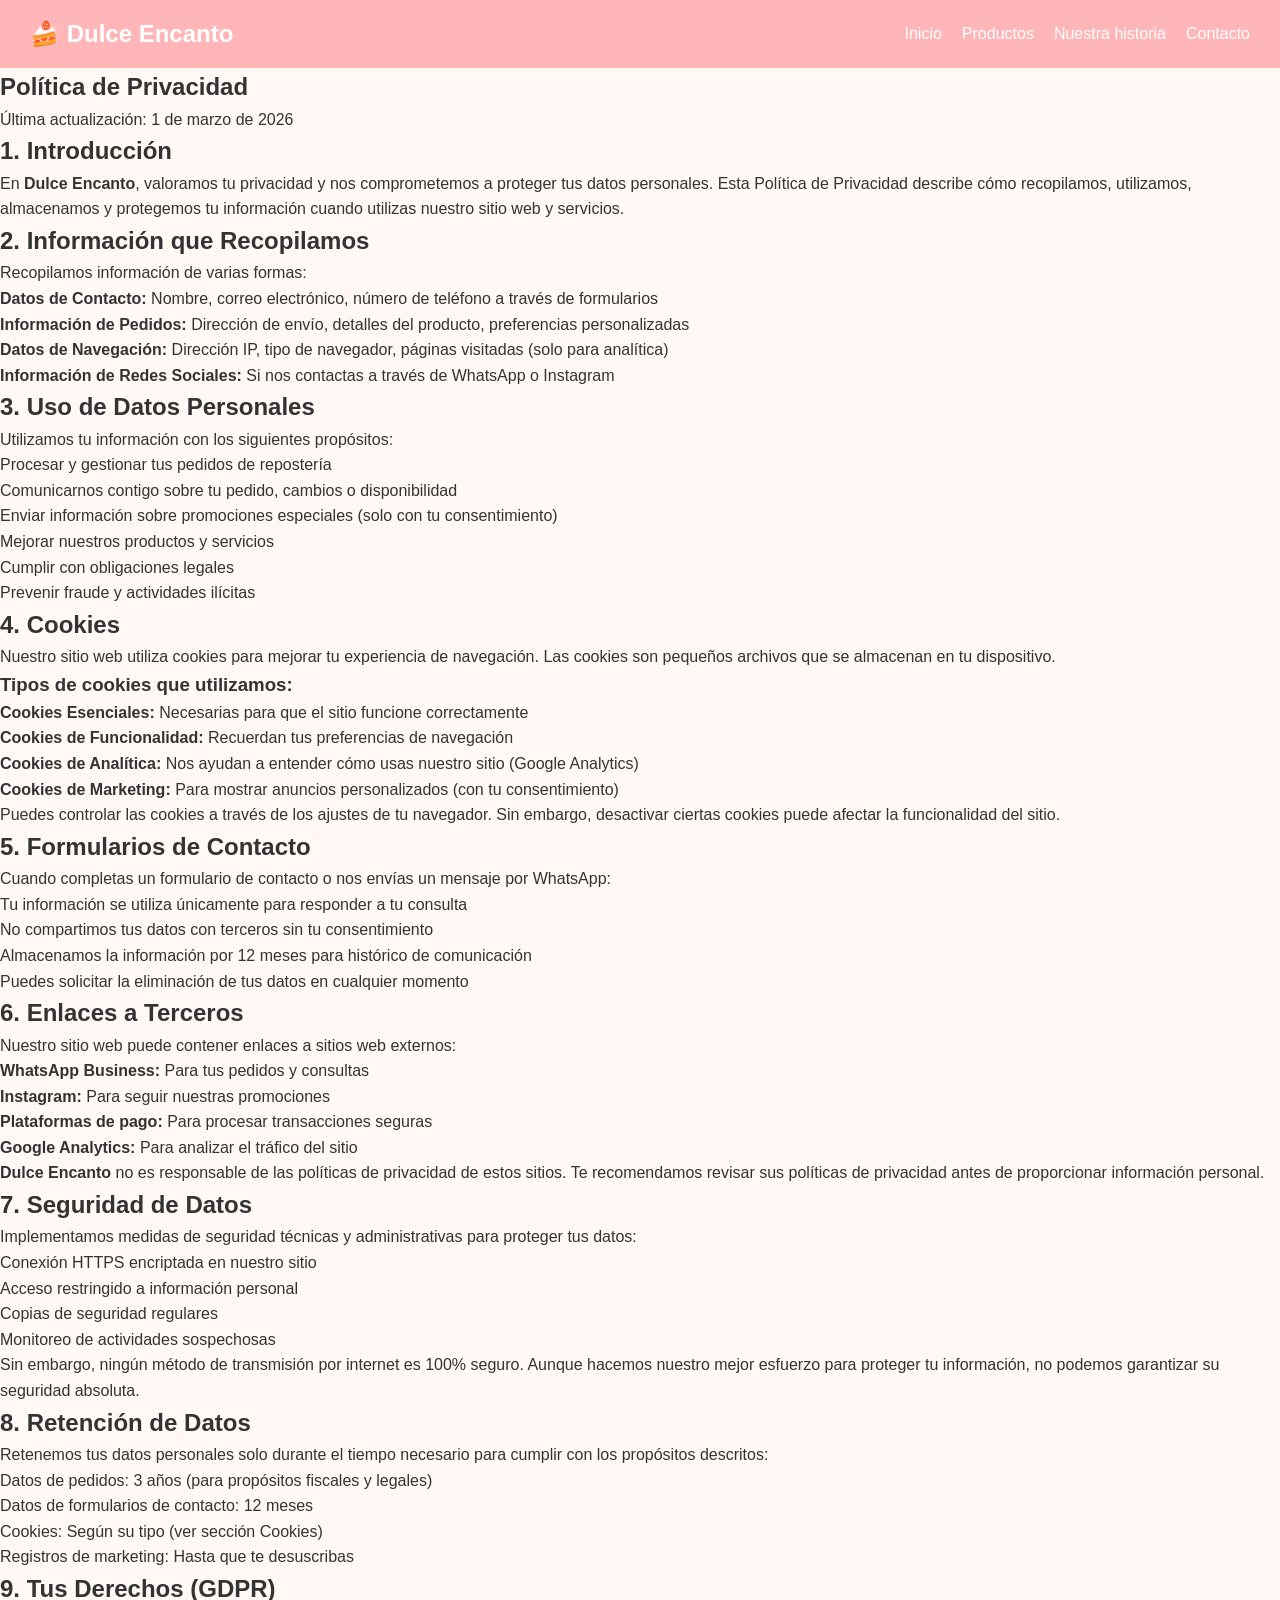
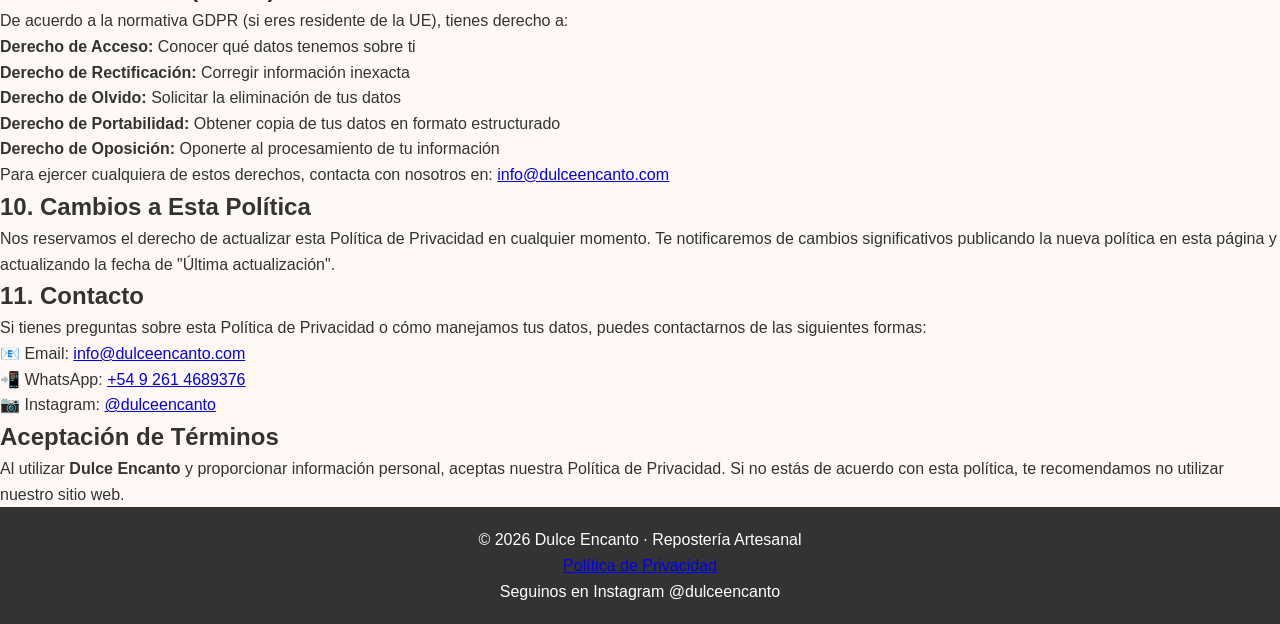
<file: politica-de-privacidad.html>
<!DOCTYPE html>
<html lang="es">
<head>
  <meta charset="UTF-8" />
  <meta name="viewport" content="width=device-width, initial-scale=1.0" />
  <title>Política de Privacidad | Dulce Encanto</title>
  <link rel="stylesheet" href="styles.css" />
</head>
<body>

  <!-- Header -->
  <header class="header">
    <div class="logo">🍰 Dulce Encanto</div>
    <nav class="nav">
      <a href="index.html#inicio">Inicio</a>
      <a href="index.html#productos">Productos</a>
      <a href="index.html#historia">Nuestra historia</a>
      <a href="index.html#contacto">Contacto</a>
    </nav>
    <button class="menu-btn" id="menuBtn">☰</button>
  </header>

  <!-- Política de Privacidad -->
  <section class="privacy-hero">
    <h1>Política de Privacidad</h1>
    <p>Última actualización: 1 de marzo de 2026</p>
  </section>

  <section class="privacy-content">
    <div class="privacy-container">
      
      <article class="privacy-article">
        <h2>1. Introducción</h2>
        <p>
          En <strong>Dulce Encanto</strong>, valoramos tu privacidad y nos comprometemos a proteger tus datos personales. 
          Esta Política de Privacidad describe cómo recopilamos, utilizamos, almacenamos y protegemos tu información 
          cuando utilizas nuestro sitio web y servicios.
        </p>
      </article>

      <article class="privacy-article">
        <h2>2. Información que Recopilamos</h2>
        <p>Recopilamos información de varias formas:</p>
        <ul>
          <li><strong>Datos de Contacto:</strong> Nombre, correo electrónico, número de teléfono a través de formularios</li>
          <li><strong>Información de Pedidos:</strong> Dirección de envío, detalles del producto, preferencias personalizadas</li>
          <li><strong>Datos de Navegación:</strong> Dirección IP, tipo de navegador, páginas visitadas (solo para analítica)</li>
          <li><strong>Información de Redes Sociales:</strong> Si nos contactas a través de WhatsApp o Instagram</li>
        </ul>
      </article>

      <article class="privacy-article">
        <h2>3. Uso de Datos Personales</h2>
        <p>Utilizamos tu información con los siguientes propósitos:</p>
        <ul>
          <li>Procesar y gestionar tus pedidos de repostería</li>
          <li>Comunicarnos contigo sobre tu pedido, cambios o disponibilidad</li>
          <li>Enviar información sobre promociones especiales (solo con tu consentimiento)</li>
          <li>Mejorar nuestros productos y servicios</li>
          <li>Cumplir con obligaciones legales</li>
          <li>Prevenir fraude y actividades ilícitas</li>
        </ul>
      </article>

      <article class="privacy-article">
        <h2>4. Cookies</h2>
        <p>
          Nuestro sitio web utiliza cookies para mejorar tu experiencia de navegación. Las cookies son pequeños archivos 
          que se almacenan en tu dispositivo.
        </p>
        <h3>Tipos de cookies que utilizamos:</h3>
        <ul>
          <li><strong>Cookies Esenciales:</strong> Necesarias para que el sitio funcione correctamente</li>
          <li><strong>Cookies de Funcionalidad:</strong> Recuerdan tus preferencias de navegación</li>
          <li><strong>Cookies de Analítica:</strong> Nos ayudan a entender cómo usas nuestro sitio (Google Analytics)</li>
          <li><strong>Cookies de Marketing:</strong> Para mostrar anuncios personalizados (con tu consentimiento)</li>
        </ul>
        <p>
          Puedes controlar las cookies a través de los ajustes de tu navegador. Sin embargo, desactivar ciertas cookies 
          puede afectar la funcionalidad del sitio.
        </p>
      </article>

      <article class="privacy-article">
        <h2>5. Formularios de Contacto</h2>
        <p>
          Cuando completas un formulario de contacto o nos envías un mensaje por WhatsApp:
        </p>
        <ul>
          <li>Tu información se utiliza únicamente para responder a tu consulta</li>
          <li>No compartimos tus datos con terceros sin tu consentimiento</li>
          <li>Almacenamos la información por 12 meses para histórico de comunicación</li>
          <li>Puedes solicitar la eliminación de tus datos en cualquier momento</li>
        </ul>
      </article>

      <article class="privacy-article">
        <h2>6. Enlaces a Terceros</h2>
        <p>
          Nuestro sitio web puede contener enlaces a sitios web externos:
        </p>
        <ul>
          <li><strong>WhatsApp Business:</strong> Para tus pedidos y consultas</li>
          <li><strong>Instagram:</strong> Para seguir nuestras promociones</li>
          <li><strong>Plataformas de pago:</strong> Para procesar transacciones seguras</li>
          <li><strong>Google Analytics:</strong> Para analizar el tráfico del sitio</li>
        </ul>
        <p>
          <strong>Dulce Encanto</strong> no es responsable de las políticas de privacidad de estos sitios. 
          Te recomendamos revisar sus políticas de privacidad antes de proporcionar información personal.
        </p>
      </article>

      <article class="privacy-article">
        <h2>7. Seguridad de Datos</h2>
        <p>
          Implementamos medidas de seguridad técnicas y administrativas para proteger tus datos:
        </p>
        <ul>
          <li>Conexión HTTPS encriptada en nuestro sitio</li>
          <li>Acceso restringido a información personal</li>
          <li>Copias de seguridad regulares</li>
          <li>Monitoreo de actividades sospechosas</li>
        </ul>
        <p>
          Sin embargo, ningún método de transmisión por internet es 100% seguro. Aunque hacemos nuestro mejor esfuerzo 
          para proteger tu información, no podemos garantizar su seguridad absoluta.
        </p>
      </article>

      <article class="privacy-article">
        <h2>8. Retención de Datos</h2>
        <p>
          Retenemos tus datos personales solo durante el tiempo necesario para cumplir con los propósitos descritos:
        </p>
        <ul>
          <li>Datos de pedidos: 3 años (para propósitos fiscales y legales)</li>
          <li>Datos de formularios de contacto: 12 meses</li>
          <li>Cookies: Según su tipo (ver sección Cookies)</li>
          <li>Registros de marketing: Hasta que te desuscribas</li>
        </ul>
      </article>

      <article class="privacy-article">
        <h2>9. Tus Derechos (GDPR)</h2>
        <p>
          De acuerdo a la normativa GDPR (si eres residente de la UE), tienes derecho a:
        </p>
        <ul>
          <li><strong>Derecho de Acceso:</strong> Conocer qué datos tenemos sobre ti</li>
          <li><strong>Derecho de Rectificación:</strong> Corregir información inexacta</li>
          <li><strong>Derecho de Olvido:</strong> Solicitar la eliminación de tus datos</li>
          <li><strong>Derecho de Portabilidad:</strong> Obtener copia de tus datos en formato estructurado</li>
          <li><strong>Derecho de Oposición:</strong> Oponerte al procesamiento de tu información</li>
        </ul>
        <p>
          Para ejercer cualquiera de estos derechos, contacta con nosotros en: 
          <a href="mailto:info@dulceencanto.com">info@dulceencanto.com</a>
        </p>
      </article>

      <article class="privacy-article">
        <h2>10. Cambios a Esta Política</h2>
        <p>
          Nos reservamos el derecho de actualizar esta Política de Privacidad en cualquier momento. 
          Te notificaremos de cambios significativos publicando la nueva política en esta página y 
          actualizando la fecha de "Última actualización".
        </p>
      </article>

      <article class="privacy-article">
        <h2>11. Contacto</h2>
        <p>
          Si tienes preguntas sobre esta Política de Privacidad o cómo manejamos tus datos, 
          puedes contactarnos de las siguientes formas:
        </p>
        <ul>
          <li>📧 Email: <a href="mailto:info@dulceencanto.com">info@dulceencanto.com</a></li>
          <li>📲 WhatsApp: <a href="https://wa.me/5492614689376" target="_blank">+54 9 261 4689376</a></li>
          <li>📷 Instagram: <a href="https://instagram.com/dulceencanto" target="_blank">@dulceencanto</a></li>
        </ul>
      </article>

      <article class="privacy-article acceptance">
        <h2>Aceptación de Términos</h2>
        <p>
          Al utilizar <strong>Dulce Encanto</strong> y proporcionar información personal, 
          aceptas nuestra Política de Privacidad. Si no estás de acuerdo con esta política, 
          te recomendamos no utilizar nuestro sitio web.
        </p>
      </article>

    </div>
  </section>

  <!-- Footer -->
  <footer class="footer">
    <p>© 2026 Dulce Encanto · Repostería Artesanal</p>
    <div class="footer-links">
      <a href="politica-de-privacidad.html">Política de Privacidad</a>
    </div>
    <p>Seguinos en Instagram @dulceencanto</p>
  </footer>

  <script src="script.js"></script>
</body>
</html>
</file>
<file: styles.css>
/* RESET */
* {
  margin: 0;
  padding: 0;
  box-sizing: border-box;
  font-family: 'Segoe UI', sans-serif;
}

body {
  line-height: 1.6;
  background: #fff8f5;
  color: #333;
}

/* HEADER */
.header {
  display: flex;
  justify-content: space-between;
  align-items: center;
  padding: 15px 30px;
  background: #ffb6b9;
  position: sticky;
  top: 0;
  z-index: 1000;
}

.logo {
  font-size: 1.5rem;
  font-weight: bold;
  color: white;
}

.nav {
  display: flex;
  gap: 20px;
}

.nav a {
  text-decoration: none;
  color: white;
  font-weight: 500;
}

.menu-btn {
  display: none;
  font-size: 1.5rem;
  background: none;
  border: none;
  color: white;
}

/* HERO */
.hero {
  position: relative;
  height: 80vh;
  background: url("img/hero.jpg") center/cover no-repeat;
  display: flex;
  align-items: center;
  justify-content: center;
  text-align: center;
  color: #fff;
  overflow: hidden;
}

/* Video dentro del hero (opcional) */
.hero-video{
  position:absolute;
  top:0;
  left:0;
  width:100%;
  height:100%;
  object-fit:cover;
  z-index: -2;
}

.hero-overlay{
  position:absolute;
  top:0;
  left:0;
  width:100%;
  height:100%;
  background:rgba(0,0,0,0.4);
  z-index: -1;
}

.hero-content {
  position: relative;
  z-index: 2;
  background: rgba(0,0,0,0.4);
  padding: 30px;
  border-radius: 12px;
}

.btn {
  display: inline-block;
  margin-top: 15px;
  padding: 10px 20px;
  background: #ff6f91;
  color: white;
  border-radius: 8px;
  text-decoration: none;
  transition: 0.3s;
}

.btn:hover {
  background: #ff3d6e;
}

/* SECCIONES */
.section {
  padding: 60px 20px;
  text-align: center;
}

.section h2 {
  margin-bottom: 30px;
  font-size: 2rem;
}

.alt {
  background: #ffe0e6;
}

/* CARDS */
.cards {
  display: grid;
  grid-template-columns: repeat(auto-fit, minmax(250px, 1fr));
  gap: 25px;
}

.card {
  background: white;
  border-radius: 12px;
  overflow: hidden;
  box-shadow: 0 4px 12px rgba(0,0,0,0.1);
  transition: 0.3s;
  text-align: center;
  padding-bottom: 15px;
}

.card:hover {
  transform: translateY(-5px);
}

/* IMÁGENES UNIFORMES */
.card img {
  width: 100%;
  height: 200px;
  object-fit: cover;
}

/* TEXTO */
.card h3 {
  margin: 15px 0 10px;
}

.card p {
  padding: 0 10px;
  font-size: 0.95rem;
}

/* TESTIMONIOS */
blockquote {
  max-width: 600px;
  margin: 15px auto;
  font-style: italic;
}

/* FORMULARIO */
form {
  max-width: 400px;
  margin: 20px auto;
  display: flex;
  flex-direction: column;
}

form input,
form textarea {
  margin-bottom: 10px;
  padding: 10px;
  border-radius: 6px;
  border: 1px solid #ccc;
}

form button {
  background: #ff6f91;
  color: white;
  border: none;
  padding: 10px;
  border-radius: 6px;
  cursor: pointer;
}

/* FOOTER */
.footer {
  background: #333;
  color: white;
  padding: 20px;
  text-align: center;
}

/* WHATSAPP */
.whatsapp {
  background: #25d366;
}

/* RESPONSIVE */
@media (max-width: 768px) {
  .nav {
    display: none;
    flex-direction: column;
    position: absolute;
    top: 60px;
    right: 0;
    background: #ffb6b9;
    width: 200px;
    padding: 15px;
  }

  .nav.active {
    display: flex;
  }

  .menu-btn {
    display: block;
  }

  .hero {
    height: 60vh;
  }
  .filters button {
  margin: 5px;
  padding: 8px 15px;
  border: none;
  background: #ff6f91;
  color: white;
  border-radius: 6px;
  cursor: pointer;
}

.galeria {
  display: grid;
  grid-template-columns: repeat(auto-fit, minmax(120px, 1fr));
  gap: 10px;
}

.galeria img {
  width: 100%;
  height: 120px;
  object-fit: cover;
  border-radius: 10px;
  transition: 0.3s;
}

.galeria img:hover {
  transform: scale(1.05);
}

#carrito li {
  list-style: none;
  margin: 5px 0;
}
.insta-feed {
  margin-top: 30px;
}

.insta-slider {
  display: flex;
  gap: 15px;
  overflow-x: auto;
  scroll-snap-type: x mandatory;
  padding: 10px;
}

.insta-slider img {
  width: 180px;
  height: 180px;
  border-radius: 15px;
  object-fit: cover;
  scroll-snap-align: center;
  transition: 0.4s;
}

.insta-slider img:hover {
  transform: scale(1.08);
}
.stock {
  font-weight: bold;
  color: #ff4d6d;
}
.insta-slider::-webkit-scrollbar {
  height: 6px;
}

.insta-slider::-webkit-scrollbar-thumb {
  background: #ff7aa2;
  border-radius: 10px;
}
/* HERO CON VIDEO */
.hero{
  position:relative;
  height:90vh;
  overflow:hidden;
  display:flex;
  align-items:center;
  justify-content:center;
  color:white;
  text-align:center;
}

/* VIDEO */
.hero-video{
  position:absolute;
  top:0;
  left:0;
  width:100%;
  height:100%;
  object-fit:cover;
  z-index:-2;
}

/* OSCURECER VIDEO */
.hero-overlay{
  position:absolute;
  top:0;
  left:0;
  width:100%;
  height:100%;
  background:rgba(0,0,0,0.4);
  z-index:-1;
}

/* TEXTO */
.hero-content{
  position:relative;
  z-index:2;
}
/* EFECTO BLUR VIDEO */
.hero.scrolled .hero-video{
  filter: blur(5px) brightness(0.7);
  transform: scale(1.05);
  transition: all 0.5s ease;
}
/* TEXTO TIPO NETFLIX */
.hero-content h1{
  font-size:2.5rem;
  letter-spacing:1px;
  overflow:hidden;
  border-right:3px solid white;
  white-space:nowrap;
  width:0;
  animation:typing 2s steps(30,end) forwards, blink .7s infinite;
}

@keyframes typing{
  from{width:0}
  to{width:100%}
}

@keyframes blink{
  50%{border-color:transparent}
}
/* BOTON HERO */
.hero-cta{
  position:absolute;
  bottom:40px;
  left:50%;
  transform:translateX(-50%);
  z-index:3;
}

.hero-cta a{
  background:#ff6f91;
  color:white;
  padding:12px 25px;
  border-radius:30px;
  font-weight:bold;
  text-decoration:none;
  box-shadow:0 5px 20px rgba(0,0,0,.3);
  transition:.3s;
}

.hero-cta a:hover{
  transform:scale(1.1);
}
/* MOBILE OPTIMIZADO */
@media(max-width:768px){
  .hero{
    height:70vh;
  }

  .hero-content h1{
    font-size:1.6rem;
    animation:none;
    width:auto;
    border:none;
  }

  .hero-cta{
    bottom:20px;
  }
}
/* HERO POSITION */
.hero{
  position:relative;
  overflow:hidden;
}

/* BOTON FLOTANTE HERO */
.hero-cta{
  position:absolute;
  bottom:25px;
  left:50%;
  transform:translateX(-50%);
  z-index:3;
}

.hero-cta a{
  background:#ff6f91;
  color:white;
  padding:12px 25px;
  border-radius:30px;
  font-weight:bold;
  text-decoration:none;
  box-shadow:0 5px 20px rgba(0,0,0,.3);
  transition:.3s;
}

.hero-cta a:hover{
  transform:scale(1.1);
}
/* =========================
   MOBILE PRO OPTIMIZADO
========================= */
@media(max-width:768px){

  /* NAV */
  .nav{
    position:absolute;
    top:70px;
    right:0;
    background:#ff6f91;
    width:100%;
    flex-direction:column;
    align-items:center;
    display:none;
  }

  .nav.active{
    display:flex;
  }

  .nav a{
    padding:15px;
    display:block;
    width:100%;
    text-align:center;
  }

  /* HERO */
  .hero{
    height:70vh;
  }

  .hero-video{
    object-fit:cover;
    width:100%;
    height:100%;
  }

  .hero-content{
    padding:0 20px;
    text-align:center;
  }

  .hero-content h1{
    font-size:1.5rem;
    line-height:1.3;
  }

  .hero-content p{
    font-size:1rem;
  }

  .hero-cta{
    bottom:15px;
  }

  /* CARDS */
  .cards{
    display:flex;
    flex-direction:column;
    gap:20px;
  }

  .card{
    width:100%;
  }

  .card img{
    height:200px;
    object-fit:cover;
  }

  /* INSTAGRAM FEED */
  .insta-feed{
    position:static;
    width:100%;
    margin-top:20px;
  }

  .insta-slider{
    justify-content:center;
  }

  /* MODAL */
  .modal-content{
    width:90%;
  }

  /* BOTON WHATSAPP */
  .whatsapp-float{
    font-size:24px;
    padding:12px;
  }
/* =========================
   BOTONES ANIMADOS PREMIUM
========================= */

/* EFECTO BURBUJA */
.btn, .hero-cta a, .cart-btn, .whatsapp {
  position: relative;
  overflow: hidden;
  transition: 0.3s;
}

/* EFECTO HOVER */
.btn:hover,
.hero-cta a:hover,
.cart-btn:hover {
  transform: translateY(-3px) scale(1.05);
  box-shadow: 0 10px 25px rgba(0,0,0,0.2);
}

/* EFECTO ON CLICK */
.btn:active,
.hero-cta a:active {
  transform: scale(0.95);
}

/* BRILLO DESLIZANTE */
.btn::before,
.hero-cta a::before {
  content: "";
  position: absolute;
  top: 0;
  left: -100%;
  width: 100%;
  height: 100%;
  background: linear-gradient(120deg, transparent, rgba(255,255,255,0.6), transparent);
  transition: 0.5s;
}

.btn:hover::before,
.hero-cta a:hover::before {
  left: 100%;
}

/* EFECTO REBOTE */
@keyframes bounceBtn {
  0%,100%{transform:translateY(0)}
  50%{transform:translateY(-5px)}
}

/* BOTON HERO ANIMADO */
.hero-cta a{
  animation: bounceBtn 2s infinite;
}
/* =========================
   FIXES GENERALES
========================= */

/* FIX llave faltante */
#carrito li {
  list-style: none;
  margin: 5px 0;
}

/* Asegurar que el hero esté por encima del video */
.hero {
  position: relative;
  z-index: 1;
}

/* Asegurar capas */
.hero-video {
  z-index: -2;
}

.hero-overlay {
  z-index: -1;
}

.hero-content {
  z-index: 2;
  position: relative;
}

.hero-cta {
  z-index: 3;
}

/* =========================
   BOTON FLOTANTE MEJORADO
========================= */

.hero-cta {
  position: absolute;
  bottom: 25px;
  left: 50%;
  transform: translateX(-50%);
  display: flex;
  justify-content: center;
}

.hero-cta a {
  background: #ff6f91;
  color: white;
  padding: 14px 30px;
  border-radius: 40px;
  font-weight: bold;
  text-decoration: none;
  box-shadow: 0 8px 25px rgba(0,0,0,.3);
  transition: 0.3s;
  display: inline-block;
}

/* Hover pro */
.hero-cta a:hover {
  transform: scale(1.08);
  background: #ff3d6e;
}

/* Click */
.hero-cta a:active {
  transform: scale(0.95);
}

/* Animación suave */
@keyframes floatBtn {
  0%,100%{transform:translate(-50%,0)}
  50%{transform:translate(-50%,-8px)}
}

.hero-cta a {
  animation: floatBtn 3s ease-in-out infinite;
}

/* =========================
   MEJORAS MOBILE PRO
========================= */

@media (max-width: 768px){

  /* Evitar que el video consuma mucho */
  .hero-video {
    display: none;
  }

  /* Fondo alternativo */
  .hero {
    background: url("img/hero.jpg") center/cover no-repeat;
  }

  /* Texto más legible */
  .hero-content {
    padding: 0 15px;
  }

  .hero-content h1 {
    font-size: 1.6rem;
    line-height: 1.3;
    animation: none;
    border: none;
    width: auto;
  }

  .hero-content p {
    font-size: 0.95rem;
  }

  /* Botón mejor posicionado */
  .hero-cta {
    bottom: 15px;
  }

  .hero-cta a {
    padding: 12px 22px;
    font-size: 0.9rem;
  }
}

/* =========================
   MEJORA IMAGENES
========================= */

.card img {
  width: 100%;
  height: 220px;
  object-fit: cover;
  transition: 0.3s;
}

.card:hover img {
  transform: scale(1.05);
}

/* =========================
   SCROLL BLUR SUAVE
========================= */

.hero.scrolled .hero-video {
  filter: blur(6px) brightness(0.6);
  transform: scale(1.1);
  transition: all 0.5s ease;
}
  /* =========================
    FIX ERRORES CRITICOS
  ========================= */

/* FIX carrito */
#carrito li {
  list-style: none;
  margin: 5px 0;
}

/* =========================
   ARREGLO GENERAL HERO
========================= */

.hero {
  position: relative;
  overflow: hidden;
  z-index: 1;
}

.hero-video {
  position: absolute;
  top: 0;
  left: 0;
  width: 100%;
  height: 100%;
  object-fit: cover;
  z-index: -2;
}

.hero-overlay {
  z-index: -1;
}

.hero-content {
  z-index: 2;
  position: relative;
}

/* =========================
   BOTON HERO PREMIUM
========================= */

.hero-cta {
  position: absolute;
  bottom: 25px;
  left: 50%;
  transform: translateX(-50%);
  z-index: 3;
}

/* BOTON */
.hero-cta a {
  background: linear-gradient(45deg,#ff6f91,#ff3d6e);
  color: white;
  padding: 14px 30px;
  border-radius: 40px;
  font-weight: bold;
  text-decoration: none;
  box-shadow: 0 8px 25px rgba(0,0,0,.3);
  display: inline-block;
  transition: all 0.3s ease;
}

/* HOVER */
.hero-cta a:hover {
  transform: scale(1.08);
  box-shadow: 0 12px 30px rgba(0,0,0,.4);
}

/* CLICK */
.hero-cta a:active {
  transform: scale(0.95);
}

/* ANIMACION FLOTANTE */
@keyframes floatBtn {
  0%,100%{transform:translate(-50%,0)}
  50%{transform:translate(-50%,-8px)}
}

.hero-cta {
  animation: floatBtn 3s ease-in-out infinite;
}

/* =========================
   BOTONES PRO (TODOS)
========================= */

.btn, .hero-cta a, .cart-btn {
  position: relative;
  overflow: hidden;
}

/* EFECTO BRILLO */
.btn::before,
.hero-cta a::before {
  content: "";
  position: absolute;
  top: 0;
  left: -100%;
  width: 100%;
  height: 100%;
  background: linear-gradient(120deg, transparent, rgba(255,255,255,0.6), transparent);
  transition: 0.5s;
}

.btn:hover::before,
.hero-cta a:hover::before {
  left: 100%;
}

/* =========================
   MOBILE PRO REAL
========================= */

@media (max-width: 768px){

  /* NAV FULL WIDTH */
  .nav {
    width: 100%;
    right: 0;
    top: 60px;
  }

  /* HERO OPTIMIZADO */
  .hero {
    height: 65vh;
    background: url("img/hero.jpg") center/cover no-repeat;
  }

  /* APAGA VIDEO EN MOBILE */
  .hero-video {
    display: none;
  }

  /* TEXTO */
  .hero-content {
    padding: 0 15px;
  }

  .hero-content h1 {
    font-size: 1.5rem;
    line-height: 1.3;
    animation: none;
    border: none;
    width: auto;
  }

  .hero-content p {
    font-size: 0.95rem;
  }

  /* BOTON */
  .hero-cta {
    bottom: 15px;
  }

  .hero-cta a {
    padding: 12px 20px;
    font-size: 0.9rem;
  }

  /* CARDS MOBILE */
  .cards {
    display: flex;
    flex-direction: column;
    gap: 20px;
  }

  .card img {
    height: 200px;
  }

  /* INSTAGRAM */
  .insta-feed {
    position: static;
    width: 100%;
  }

  /* WHATSAPP */
  .whatsapp-float {
    bottom: 15px;
    right: 15px;
    font-size: 22px;
    padding: 12px;
  }

}

/* =========================
   ANIMACION SCROLL HERO
========================= */

.hero.scrolled .hero-video {
  filter: blur(6px) brightness(0.6);
  transform: scale(1.1);
  transition: all 0.5s ease;
}
</file>
